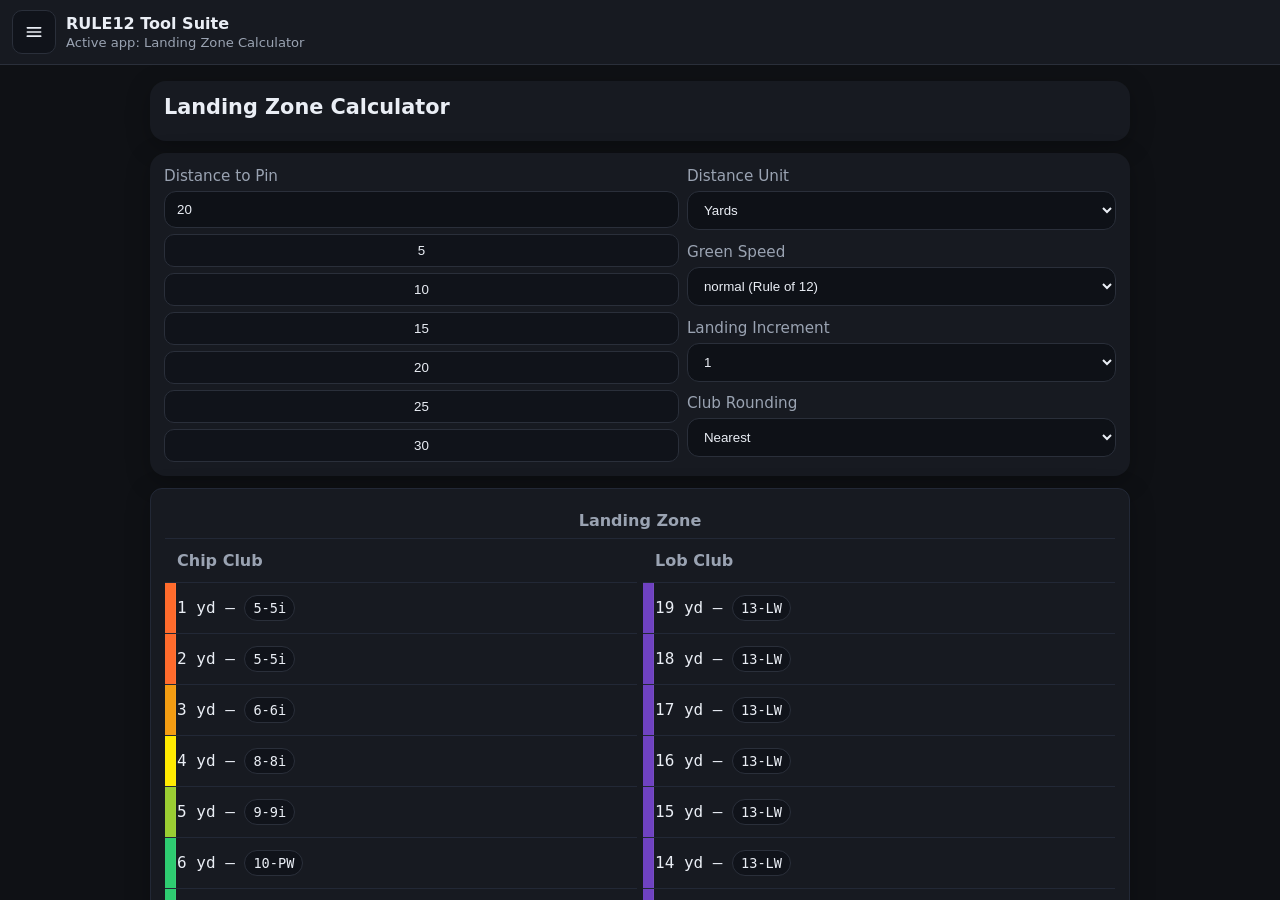
<file: index.html>
<!doctype html>
<html lang="en">
<head>
  <meta charset="utf-8">
  <meta name="viewport" content="width=device-width, initial-scale=1">
  <link rel="icon" type="image/jpeg" href="favicon.jpeg">
  <title>RULE12</title>
  <style>
    :root{--bg:#0f1115;--card:#171a21;--text:#eaeef5;--muted:#9aa3b2;--line:#2a2f3a;--accent:#2bb3b8}
    html,body{margin:0;background:var(--bg);color:var(--text);font-family:system-ui,-apple-system,Segoe UI,Roboto,Arial,sans-serif;height:100%}
    .shell{height:100vh;display:grid;grid-template-rows:auto 1fr}
    .topbar{display:flex;align-items:center;gap:10px;padding:10px 12px;background:var(--card);border-bottom:1px solid var(--line)}
    .menu-btn{width:44px;height:44px;border-radius:10px;border:1px solid var(--line);background:#10131a;color:var(--text);display:flex;align-items:center;justify-content:center;cursor:pointer}
    .menu-btn:focus-visible,.app-link:focus-visible{outline:3px solid var(--accent);outline-offset:2px}
    .title-wrap{min-width:0;display:grid;gap:2px}
    .title{margin:0;font-size:1rem;line-height:1.2}
    .status{margin:0;color:var(--muted);font-size:.82rem;white-space:nowrap;overflow:hidden;text-overflow:ellipsis;max-width:75vw}
    .app-host{height:100%;padding:0}
    .app-frame{width:100%;height:100%;border:0;background:#0e1117;display:block}

    .overlay{position:fixed;inset:0;background:rgba(0,0,0,.55);opacity:0;pointer-events:none;transition:opacity .2s ease;z-index:20}
    .overlay.open{opacity:1;pointer-events:auto}
    .drawer{position:fixed;top:0;left:0;bottom:0;width:min(84vw,320px);background:var(--card);border-right:1px solid var(--line);transform:translateX(-102%);transition:transform .22s ease;z-index:21;padding:12px;display:grid;grid-template-rows:auto 1fr}
    .drawer.open{transform:translateX(0)}
    .drawer-head{display:flex;align-items:center;justify-content:space-between;margin-bottom:10px}
    .drawer h2{margin:0;font-size:1rem}
    .app-list{display:grid;gap:8px;align-content:start}
    .app-link{width:100%;text-align:left;background:#10131a;color:var(--text);border:1px solid var(--line);border-radius:10px;padding:10px 12px;cursor:pointer}
    .app-link.active{border-color:var(--accent);background:#0f1b1f}
  </style>
</head>
<body>
<div class="shell">
  <header class="topbar">
    <button id="menuBtn" class="menu-btn" aria-label="Open app menu" aria-expanded="false" aria-controls="appDrawer" type="button">
      <svg width="20" height="20" viewBox="0 0 24 24" fill="none" aria-hidden="true">
        <path d="M4 7h16M4 12h16M4 17h16" stroke="currentColor" stroke-width="2" stroke-linecap="round"/>
      </svg>
    </button>
    <div class="title-wrap">
      <h1 class="title">RULE12 Tool Suite</h1>
      <p id="activeAppStatus" class="status">Loading Landing Zone Calculator...</p>
    </div>
  </header>

  <main class="app-host">
    <iframe id="appFrame" class="app-frame" title="RULE12 Embedded Tool"></iframe>
  </main>

  <div id="menuOverlay" class="overlay" aria-hidden="true"></div>
  <aside id="appDrawer" class="drawer" aria-hidden="true">
    <div class="drawer-head">
      <h2>Apps</h2>
      <button id="closeMenuBtn" class="menu-btn" aria-label="Close app menu" type="button">✕</button>
    </div>
    <nav id="appList" class="app-list" aria-label="Application menu"></nav>
  </aside>
</div>

<script>
const APP_ROUTES={
  landing:{label:'Landing Zone Calculator',path:'apps/landing/index.html'},
  handicap:{label:'Handicap Calculator (WHS)',path:'apps/handicap/index.html'},
  sg:{label:'Strokes Gained GPS Tracker',path:'apps/strokes-gained/index.html'},
  challenge:{label:'Roll Model Golf',path:'apps/RollModelGolf/index.html'}
};

const storageKey='rule12_active_tool_v2';
const frame=document.getElementById('appFrame');
const statusEl=document.getElementById('activeAppStatus');
const appListEl=document.getElementById('appList');
const menuBtn=document.getElementById('menuBtn');
const closeMenuBtn=document.getElementById('closeMenuBtn');
const drawer=document.getElementById('appDrawer');
const overlay=document.getElementById('menuOverlay');

let currentMode='landing';

function setMenuOpen(isOpen){
  drawer.classList.toggle('open',isOpen);
  overlay.classList.toggle('open',isOpen);
  drawer.setAttribute('aria-hidden',String(!isOpen));
  overlay.setAttribute('aria-hidden',String(!isOpen));
  menuBtn.setAttribute('aria-expanded',String(isOpen));
}

function renderAppList(){
  appListEl.innerHTML='';
  Object.entries(APP_ROUTES).forEach(([mode,meta])=>{
    const btn=document.createElement('button');
    btn.type='button';
    btn.className=`app-link${mode===currentMode?' active':''}`;
    btn.textContent=meta.label;
    btn.setAttribute('aria-current',mode===currentMode?'page':'false');
    btn.addEventListener('click',()=>{
      loadTool(mode);
      setMenuOpen(false);
    });
    appListEl.appendChild(btn);
  });
}

function loadTool(mode){
  const selected=APP_ROUTES[mode]||APP_ROUTES.landing;
  currentMode=mode in APP_ROUTES ? mode : 'landing';
  frame.src=selected.path;
  statusEl.textContent=`Active app: ${selected.label}`;
  localStorage.setItem(storageKey,currentMode);
  renderAppList();
}

menuBtn.addEventListener('click',()=>setMenuOpen(true));
closeMenuBtn.addEventListener('click',()=>setMenuOpen(false));
overlay.addEventListener('click',()=>setMenuOpen(false));
document.addEventListener('keydown',(event)=>{ if(event.key==='Escape') setMenuOpen(false); });

const saved=localStorage.getItem(storageKey);
if(saved && APP_ROUTES[saved]) currentMode=saved;
renderAppList();
loadTool(currentMode);
</script>
</body>
</html>
</file>
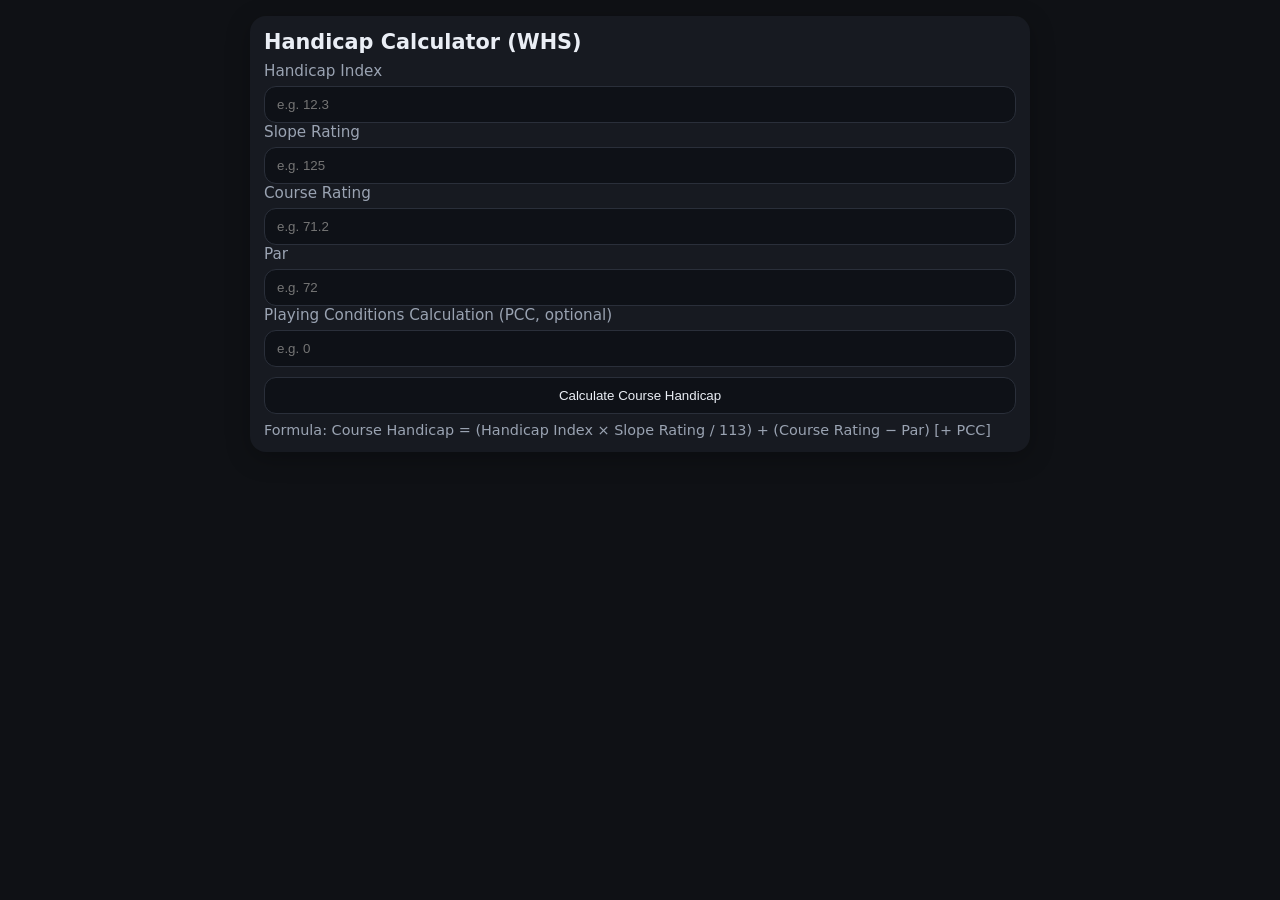
<file: apps/handicap/index.html>
<!doctype html>
<html lang="en">
<head>
  <meta charset="utf-8">
  <meta name="viewport" content="width=device-width, initial-scale=1">
  <title>Handicap Calculator (WHS)</title>
  <style>
    :root{--bg:#0f1115;--card:#171a21;--text:#eaeef5;--muted:#9aa3b2}
    html,body{margin:0;background:var(--bg);color:var(--text);font-family:system-ui,-apple-system,Segoe UI,Roboto,Arial,sans-serif}
    .wrap{max-width:780px;margin:0 auto;padding:16px}
    .card{background:var(--card);border-radius:16px;padding:14px;box-shadow:0 6px 24px rgba(0,0,0,.25)}
    h1{margin:0 0 8px;font-size:1.3rem}
    label{font-size:.95rem;color:var(--muted);display:block;margin-bottom:6px}
    input,button{width:100%;padding:10px 12px;border-radius:12px;border:1px solid #2a2f3a;background:#0e1117;color:var(--text);box-sizing:border-box}
    button{cursor:pointer;margin-top:10px}
    .badge{display:inline-block;padding:4px 8px;border-radius:999px;background:#10131a;border:1px solid #2a2f3a;font-size:.85rem}
    .minihelp{color:var(--muted);font-size:.9rem;margin-top:8px}
  </style>
</head>
<body>
<div class="wrap">
  <div class="card">
    <h1>Handicap Calculator (WHS)</h1>
    <form id="form" autocomplete="off">
      <label for="handicapIndex">Handicap Index</label>
      <input id="handicapIndex" type="number" step="0.1" min="-10" max="54" placeholder="e.g. 12.3">
      <label for="slopeRating">Slope Rating</label>
      <input id="slopeRating" type="number" step="1" min="55" max="155" placeholder="e.g. 125">
      <label for="courseRating">Course Rating</label>
      <input id="courseRating" type="number" step="0.1" min="60" max="80" placeholder="e.g. 71.2">
      <label for="par">Par</label>
      <input id="par" type="number" step="1" min="60" max="80" placeholder="e.g. 72">
      <label for="pcc">Playing Conditions Calculation (PCC, optional)</label>
      <input id="pcc" type="number" step="1" min="-3" max="3" placeholder="e.g. 0">
      <button type="submit">Calculate Course Handicap</button>
    </form>
    <div id="result" class="minihelp"></div>
    <div class="minihelp">Formula: Course Handicap = (Handicap Index × Slope Rating / 113) + (Course Rating − Par) [+ PCC]</div>
  </div>
</div>
<script>
document.getElementById('form').addEventListener('submit',function(e){
  e.preventDefault();
  const idx=parseFloat(document.getElementById('handicapIndex').value);
  const slope=parseFloat(document.getElementById('slopeRating').value);
  const cr=parseFloat(document.getElementById('courseRating').value);
  const par=parseFloat(document.getElementById('par').value);
  const pccRaw=document.getElementById('pcc').value;
  const pcc=pccRaw===''?0:parseFloat(pccRaw);
  const out=document.getElementById('result');
  if(!isFinite(idx)||!isFinite(slope)||!isFinite(cr)||!isFinite(par)){
    out.textContent='Please fill in all required fields.';
    return;
  }
  const courseHandicap=(idx*slope/113)+(cr-par)+pcc;
  out.innerHTML=`<b>Course Handicap:</b> <span class="badge">${Math.round(courseHandicap)}</span>`;
});
</script>
</body>
</html>
</file>
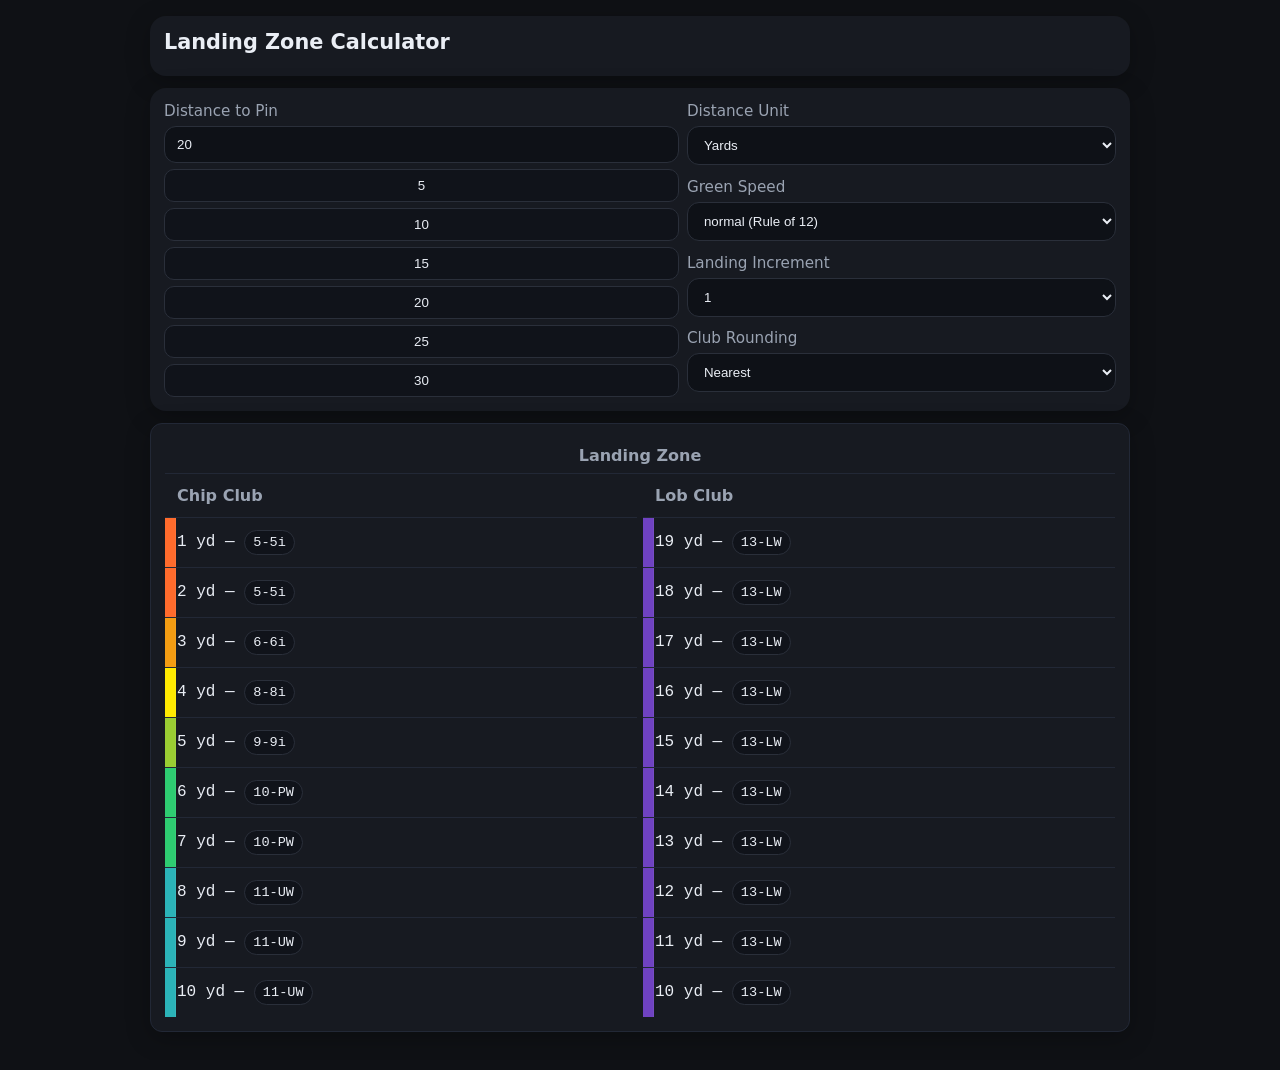
<file: apps/landing/index.html>
<!doctype html>
<html lang="en">
<head>
  <meta charset="utf-8">
  <meta name="viewport" content="width=device-width, initial-scale=1">
  <title>Landing Zone Calculator</title>
  <style>
    :root{--bg:#0f1115;--card:#171a21;--text:#eaeef5;--muted:#9aa3b2;--row:#222836}
    html,body{margin:0;background:var(--bg);color:var(--text);font-family:system-ui,-apple-system,Segoe UI,Roboto,Arial,sans-serif}
    .wrap{max-width:980px;margin:0 auto;padding:16px}
    .card{background:var(--card);border-radius:16px;padding:14px;box-shadow:0 6px 24px rgba(0,0,0,.25);margin-bottom:12px}
    h1{margin:0 0 8px;font-size:1.3rem}
    label{font-size:.95rem;color:var(--muted);display:block;margin-bottom:6px}
    input,select,button{width:100%;padding:10px 12px;border-radius:12px;border:1px solid #2a2f3a;background:#0e1117;color:var(--text);box-sizing:border-box}
    .qbtn{padding:8px 10px;border-radius:10px;border:1px solid #2a2f3a;background:#10131a;color:var(--text);cursor:pointer;flex:0 0 auto}
    .menu-grid{display:grid;grid-template-columns:1.2fr 1fr;gap:8px;align-items:stretch}
    .right-grid{display:grid;grid-template-columns:1fr;gap:8px}
    .quickbar{display:flex;gap:6px;flex-wrap:wrap;margin-top:6px}
    .table{overflow:auto;border-radius:12px;border:1px solid var(--row)}
    .table-title{padding:8px 12px;text-align:center;color:var(--muted);font-weight:600;border-bottom:1px solid var(--row)}
    .row{display:grid;grid-template-columns:repeat(2,minmax(160px,1fr));gap:6px;align-items:center}
    .row.header{font-weight:600;color:var(--muted);position:sticky;top:0;background:var(--card);z-index:1}
    .row div{padding:12px;border-bottom:1px solid var(--row);white-space:nowrap}
    .row:last-child div{border-bottom:none}
    .badge{display:inline-block;padding:4px 8px;border-radius:999px;background:#10131a;border:1px solid #2a2f3a;font-size:.85rem}
    .mono{font-variant-numeric:tabular-nums;font-family:ui-monospace,SFMono-Regular,Menlo,Consolas,monospace}
    .cell{position:relative;overflow:hidden}
    .cell::before{content:"";position:absolute;left:0;top:0;bottom:0;width:10px;background:var(--col,transparent);border-right:1px solid rgba(255,255,255,.06)}
    .c5{--col:#ff6b2c}.c6{--col:#f39c12}.c7{--col:#f1c40f}.c8{--col:#ffea00}.c9{--col:#9acd32}
    .c10{--col:#2ecc71}.c11{--col:#2bb3b8}.c12{--col:#1e90ff}.c13{--col:#6f42c1}.c14{--col:#a445ed}
    @media (max-width:520px){.menu-grid{grid-template-columns:1fr 1fr}}
  </style>
</head>
<body>
<div class="wrap">
  <div class="card"><h1>Landing Zone Calculator</h1></div>
  <div class="card">
    <div class="menu-grid">
      <div>
        <label for="total">Distance to Pin</label>
        <input id="total" type="number" min="1" step="1" value="20">
        <div class="quickbar">
          <button class="qbtn" data-a="5">5</button><button class="qbtn" data-a="10">10</button><button class="qbtn" data-a="15">15</button>
          <button class="qbtn" data-a="20">20</button><button class="qbtn" data-a="25">25</button><button class="qbtn" data-a="30">30</button>
        </div>
      </div>
      <div class="right-grid">
        <div><label for="unit">Distance Unit</label><select id="unit"><option value="yards">Yards</option><option value="feet">Feet</option></select></div>
        <div><label for="speed">Green Speed</label><select id="speed"><option value="veryfast">very fast (Rule of 14)</option><option value="fast">fast (Rule of 13)</option><option value="normal" selected>normal (Rule of 12)</option><option value="slow">slow (Rule of 11)</option><option value="veryslow">very slow (Rule of 10)</option></select></div>
        <div><label for="inc">Landing Increment</label><select id="inc"><option value="1">1</option><option value="0.5">0.5</option><option value="0.25">0.25</option></select></div>
        <div><label for="rounding">Club Rounding</label><select id="rounding"><option value="round" selected>Nearest</option><option value="floor">Higher Flight</option><option value="ceil">Longer Rollout</option></select></div>
      </div>
    </div>
  </div>

  <div class="card table">
    <div class="table-title">Landing Zone</div>
    <div class="row header"><div>Chip Club</div><div>Lob Club</div></div>
    <div id="rows"></div>
  </div>
</div>
<script>
const CLUB_NAME={5:'5i',6:'6i',7:'7i',8:'8i',9:'9i',10:'PW',11:'UW',12:'SW',13:'LW',14:'LW+'};
const SPEEDS={veryfast:{base:14},fast:{base:13},normal:{base:12},slow:{base:11},veryslow:{base:10}};
const clampClub=n=>Math.max(5,Math.min(14,n));
const displayClubNum=n=>n>13?'13+':String(n);
const roundBy=(x,mode)=>mode==='floor'?Math.floor(x):mode==='ceil'?Math.ceil(x):Math.round(x);
const clubFromRule=(D,speedKey,mode)=>{const base=SPEEDS[speedKey].base;const raw=roundBy(base-D,mode);const n=clampClub(raw);return {clubNum:n,clubName:CLUB_NAME[n]};};
const fmt=(n,d=2)=>Number.isFinite(n)?n.toFixed(d):'—';

const totalEl=document.getElementById('total');
const unitEl=document.getElementById('unit');
const incEl=document.getElementById('inc');
const roundingEl=document.getElementById('rounding');
const speedEl=document.getElementById('speed');
const rowsEl=document.getElementById('rows');

function build(){
  const A=parseFloat(totalEl.value||'0');
  const step=parseFloat(incEl.value||'1');
  const mode=roundingEl.value;
  const speedKey=speedEl.value;
  rowsEl.innerHTML='';
  if(!A||A<=0||!step||step<=0) return;
  const half=Math.floor((A/2)/step)*step;
  const unitLabel=unitEl.value==='feet'?'ft':'yd';
  for(let B=step; B<=half+1e-9; B+=step){
    const C=A-B;
    const D=C/B;
    const chip=clubFromRule(D,speedKey,mode);
    const row=document.createElement('div');
    row.className='row';
    row.innerHTML=`<div class="cell mono c${chip.clubNum}">${fmt(B,step%1?2:0)} ${unitLabel} — <span class="badge">${displayClubNum(chip.clubNum)}-${chip.clubName}</span></div><div class="cell mono c13">${fmt(C,step%1?2:0)} ${unitLabel} — <span class="badge">13-LW</span></div>`;
    rowsEl.appendChild(row);
  }
}
[totalEl,unitEl,incEl,roundingEl,speedEl].forEach(el=>el.addEventListener('input',build));
document.querySelectorAll('.qbtn[data-a]').forEach(b=>b.addEventListener('click',()=>{totalEl.value=b.dataset.a;build();}));
build();
</script>
</body>
</html>
</file>
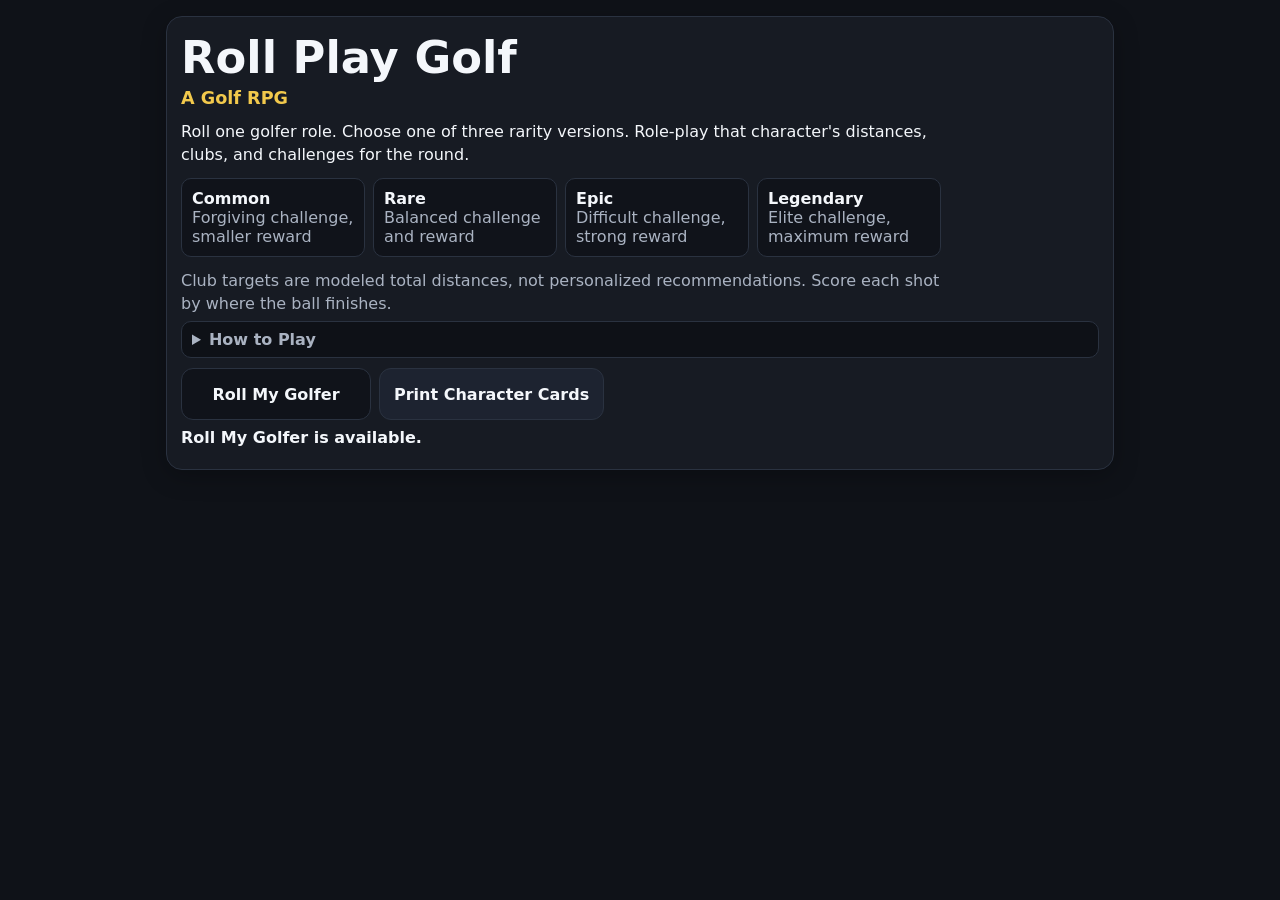
<file: apps/RollModelGolf/index.html>
<!doctype html>
<html lang="en">
<head>
<meta charset="utf-8">
<meta name="viewport" content="width=device-width,initial-scale=1">
<meta name="description" content="Roll Play Golf is a golf RPG where a randomized golfer role and chosen rarity determine your character, clubs, targets, and rewards.">
<meta name="theme-color" content="#0F1218">
<title>Roll Play Golf — A Golf RPG</title>
<link rel="stylesheet" href="styles.css">
</head>
<body>
<main>
  <div id="activeTopAnchor" class="no-print"></div>
  <section id="playSection" class="card no-print hidden" tabindex="-1"><h2 class="next-shot-title">NEXT SHOT</h2><div id="currentHoleOut" class="mt8"></div><div class="target-selector-card mt8"><button id="puttingBtn" type="button" class="btn-secondary">Putting</button><label>DISTANCE QUEST</label><div id="distanceGrid" class="distance-grid"></div><p class="muted">Choose the closest listed yardage to the distance you need.</p></div><div id="playOut" class="mt8"></div><div id="shotConfirmOut" class="mt8"></div><div class="actions mt8"><button id="playResetBtn" type="button" class="btn-inline btn-secondary hidden">Choose Another Shot</button></div><div id="progressToggleWrap" class="progress-toggle-wrap"></div><div id="roundScore" class="mt10"></div><p class="locked" data-round-instruction="true">Role locked for this round.</p><p class="muted" data-round-instruction="true">Play from the <strong><span id="teeYardage"></span></strong>.</p><p class="muted" data-round-instruction="true">Judge shots by where the ball finishes. Putter is always allowed from the putting surface.</p></section>
  <section class="card no-print">
    <h1>Roll Play Golf</h1><p class="tag">A Golf RPG</p>
    <div class="hero-copy"><p>Roll one golfer role. Choose one of three rarity versions. Role-play that character's distances, clubs, and challenges for the round.</p><div class="rarity-key"><div><strong>Common</strong><span class="muted">Forgiving challenge, smaller reward</span></div><div><strong>Rare</strong><span class="muted">Balanced challenge and reward</span></div><div><strong>Epic</strong><span class="muted">Difficult challenge, strong reward</span></div><div><strong>Legendary</strong><span class="muted">Elite challenge, maximum reward</span></div></div><p class="muted">Club targets are modeled total distances, not personalized recommendations. Score each shot by where the ball finishes.</p></div>
    <details class="secondary-details mt8"><summary>How to Play</summary><div class="mt8"><p><strong>Choose Your Character</strong></p><p>Tap Roll My Golfer. One gender and age archetype is rolled, then three unique rarity versions of that same golfer are revealed.</p><p>Choose a rarity. That character's distances, target difficulty, rewards, putting quest, short-game quest, and tee color are locked for the round.</p><p><strong>Tee Color</strong></p><p>Your character card recommends Red, Gold / Yellow, White, Blue, or Black tees based on the character's modeled playing distance. Course color conventions can vary, so use the equivalent forward, standard, championship, or back tee when necessary.</p><p><strong>Distance Quests</strong></p><p>Under NEXT SHOT, choose the listed yardage closest to the shot you need. Hit or miss is judged by final total distance.</p><p><strong>Around the Green</strong></p><p>Use the calculator within 25 yards of the front edge. It recommends a club, landing zone, and predicted rollout.</p><p><strong>Putting and Holes</strong></p><p>Choose a starting hole. Recording putts completes the hole and advances to the next sequential hole. Partial-round putting bonuses are prorated as you play.</p><p><strong>Score</strong></p><p>Gross strokes include full shots, chips, putts, and penalties. Earned distance, chip, and putting rewards are subtracted for the Roll Play Score.</p></div></details>
    <div class="actions mt10"><button id="randomizeBtn" class="btn-inline" type="button">Roll My Golfer</button><button id="resumeBtn" class="btn-inline btn-secondary hidden" type="button">Resume Character</button><button id="resetBtn" class="btn-inline btn-danger hidden" type="button">Reset Round</button><button id="printBtn" class="btn-inline btn-secondary" type="button">Print Character Cards</button></div><p id="liveStatus" class="status" aria-live="polite"></p>
  </section>
  <section id="pendingSection" class="card no-print hidden"><h2>Choose Your Rarity</h2><div id="pendingMeta"></div></section>
  <section id="activeSection" class="card no-print hidden"><h2>Active Character</h2><div id="activeMeta"></div><div class="result-image-frame"><div class="character-card-shell"><img id="activeCard" class="result-image" alt="Roll Play Golf character card"></div></div><p class="result-tip">Tap the character card to zoom.</p></section>
  <section id="printCardsSection" class="card hidden"><div class="print-preview-note no-print"><h2>Printable Character Cards</h2><p>48 poker-size cards • 2.5 × 3.5 inches • 9 cards per US Letter sheet • 6 sheets total.</p><p>Print at 100% / Actual Size and cut along the thin card outlines.</p></div><div id="printGrid" class="print-pages"></div></section>
  <div id="zoomOverlay" class="zoom-overlay no-print" aria-hidden="true"><div class="zoom-content" role="dialog" aria-modal="true" aria-label="Zoomed character card"><button id="zoomCloseBtn" class="zoom-close" type="button">Close</button><img id="zoomImage" class="zoom-image" alt="Zoomed Roll Play Golf character card"></div></div>
</main>
<script src="profile-model.js"></script><script src="app-core.js"></script><script src="app-ui.js"></script><script src="app-actions.js"></script><script src="print-and-tee.js"></script>
</body>
</html>
</file>
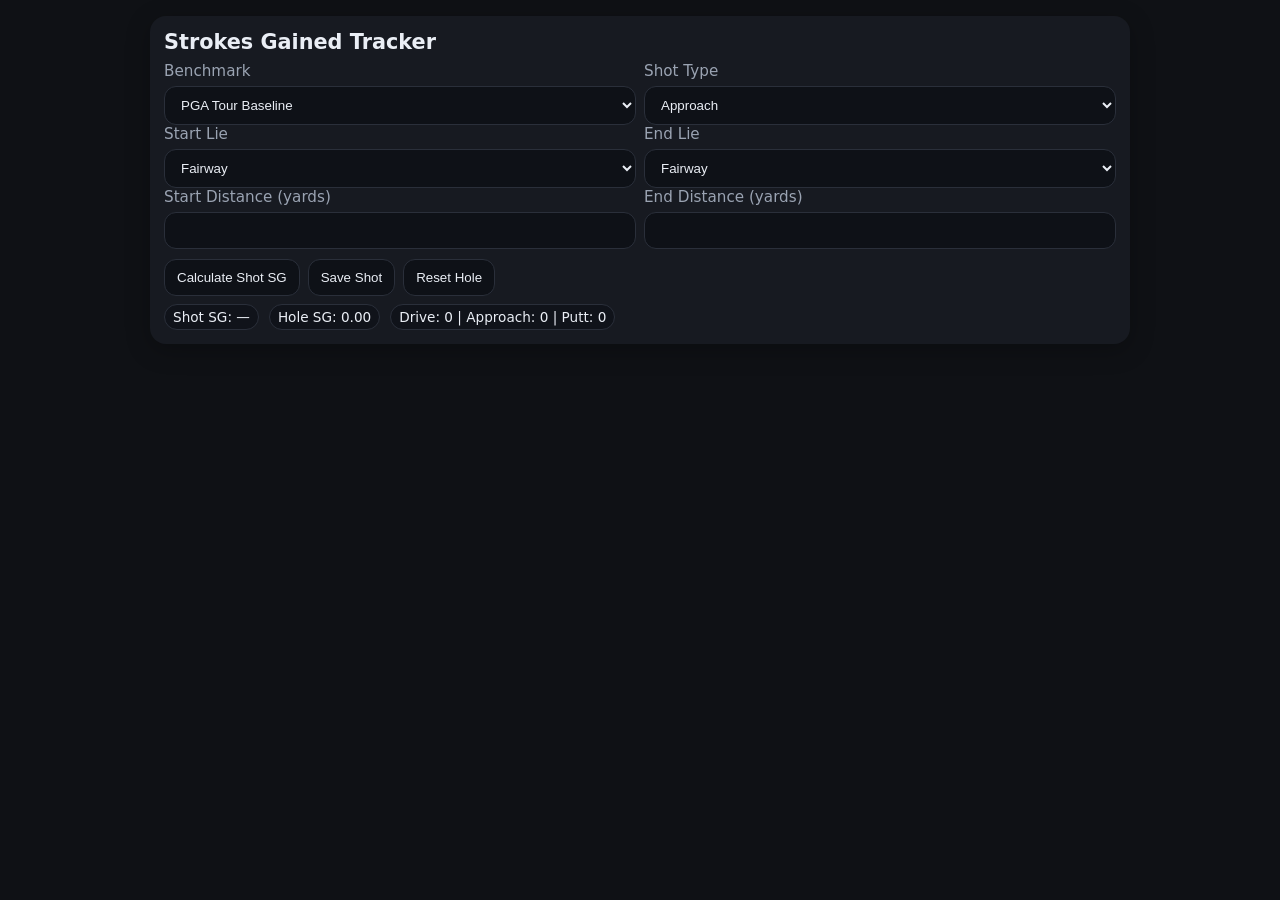
<file: apps/strokes-gained/index.html>
<!doctype html>
<html lang="en">
<head>
  <meta charset="utf-8">
  <meta name="viewport" content="width=device-width, initial-scale=1">
  <title>Strokes Gained Tracker</title>
  <style>
    :root{--bg:#0f1115;--card:#171a21;--text:#eaeef5;--muted:#9aa3b2}
    html,body{margin:0;background:var(--bg);color:var(--text);font-family:system-ui,-apple-system,Segoe UI,Roboto,Arial,sans-serif}
    .wrap{max-width:980px;margin:0 auto;padding:16px}
    .card{background:var(--card);border-radius:16px;padding:14px;box-shadow:0 6px 24px rgba(0,0,0,.25)}
    h1{margin:0 0 8px;font-size:1.3rem}
    label{font-size:.95rem;color:var(--muted);display:block;margin-bottom:6px}
    input,select,button{width:100%;padding:10px 12px;border-radius:12px;border:1px solid #2a2f3a;background:#0e1117;color:var(--text);box-sizing:border-box}
    .row{display:grid;grid-template-columns:repeat(2,minmax(180px,1fr));gap:8px}
    .quickbar{display:flex;gap:8px;flex-wrap:wrap;margin-top:10px}
    .quickbar button{width:auto;cursor:pointer}
    .info{display:flex;gap:10px;flex-wrap:wrap;align-items:center;font-size:.95rem;margin-top:8px}
    .badge{display:inline-block;padding:4px 8px;border-radius:999px;background:#10131a;border:1px solid #2a2f3a;font-size:.85rem}
    .minihelp{color:var(--muted);font-size:.9rem;margin-top:8px}
    @media (max-width:760px){.row{grid-template-columns:1fr}}
  </style>
</head>
<body>
<div class="wrap">
  <div class="card">
    <h1>Strokes Gained Tracker</h1>
    <div class="row">
      <div>
        <label for="benchmark">Benchmark</label>
        <select id="benchmark"><option value="pga" selected>PGA Tour Baseline</option><option value="10hcp">10 Handicap Baseline</option><option value="20hcp">20 Handicap Baseline</option></select>
      </div>
      <div>
        <label for="shotType">Shot Type</label>
        <select id="shotType"><option value="drive">Drive</option><option value="approach" selected>Approach</option><option value="putt">Putt</option></select>
      </div>
    </div>
    <div class="row">
      <div>
        <label for="lieStart">Start Lie</label>
        <select id="lieStart"><option value="tee">Tee</option><option value="fairway" selected>Fairway</option><option value="rough">Rough</option><option value="sand">Bunker</option><option value="green">Green</option></select>
      </div>
      <div>
        <label for="lieEnd">End Lie</label>
        <select id="lieEnd"><option value="fairway" selected>Fairway</option><option value="rough">Rough</option><option value="sand">Bunker</option><option value="green">Green</option><option value="holed">Holed</option></select>
      </div>
    </div>
    <div class="row">
      <div><label for="startDist">Start Distance (yards)</label><input id="startDist" type="number" min="0" step="0.1"></div>
      <div><label for="endDist">End Distance (yards)</label><input id="endDist" type="number" min="0" step="0.1"></div>
    </div>
    <div class="quickbar">
      <button id="calcBtn" type="button">Calculate Shot SG</button>
      <button id="saveBtn" type="button">Save Shot</button>
      <button id="resetBtn" type="button">Reset Hole</button>
    </div>
    <div id="status" class="minihelp"></div>
    <div class="info">
      <span id="shotOut" class="badge">Shot SG: —</span>
      <span id="holeOut" class="badge">Hole SG: 0.00</span>
      <span id="countsOut" class="badge">Drive: 0 | Approach: 0 | Putt: 0</span>
    </div>
  </div>
</div>
<script>
const SG_BASELINES={pga:{tee:4.2,fairway:3.05,rough:3.35,sand:3.6,green:1.95},'10hcp':{tee:4.6,fairway:3.45,rough:3.75,sand:3.95,green:2.05},'20hcp':{tee:5.1,fairway:3.95,rough:4.3,sand:4.5,green:2.2}};
const els={benchmark:document.getElementById('benchmark'),shotType:document.getElementById('shotType'),lieStart:document.getElementById('lieStart'),lieEnd:document.getElementById('lieEnd'),startDist:document.getElementById('startDist'),endDist:document.getElementById('endDist'),calcBtn:document.getElementById('calcBtn'),saveBtn:document.getElementById('saveBtn'),resetBtn:document.getElementById('resetBtn'),status:document.getElementById('status'),shotOut:document.getElementById('shotOut'),holeOut:document.getElementById('holeOut'),countsOut:document.getElementById('countsOut')};
const counts={drive:0,approach:0,putt:0};
let currentShot=null;let holeSG=0;
function baselineForLie(lie,bench){const base=SG_BASELINES[bench]||SG_BASELINES.pga;return base[lie]??base.fairway;}
function expectedStrokes(dist,lie,bench){if(lie==='holed'||dist<=0) return 0;const b=baselineForLie(lie,bench);if(lie==='green') return Math.max(1,1+0.015*dist);return Math.max(1,b+0.0045*dist);}
function updateCounts(){els.countsOut.textContent=`Drive: ${counts.drive} | Approach: ${counts.approach} | Putt: ${counts.putt}`;}
function calc(){
  const s=parseFloat(els.startDist.value); const isHoled=els.lieEnd.value==='holed'; const e=isHoled?0:parseFloat(els.endDist.value);
  if(!isFinite(s)||s<0){els.status.textContent='Enter valid start distance.';return false;}
  if(!isHoled&&(!isFinite(e)||e<0)){els.status.textContent='Enter valid end distance.';return false;}
  const eStart=expectedStrokes(s,els.lieStart.value,els.benchmark.value);
  const eEnd=isHoled?0:expectedStrokes(e,els.lieEnd.value,els.benchmark.value);
  currentShot=eStart-eEnd-1;
  els.shotOut.textContent=`Shot SG: ${currentShot>=0?'+':''}${currentShot.toFixed(2)}`;
  els.status.textContent=`E(start): ${eStart.toFixed(2)} | E(end): ${eEnd.toFixed(2)}`;
  return true;
}
function save(){
  if(currentShot===null&&!calc()) return;
  const typ=els.shotType.value; counts[typ]=(counts[typ]||0)+1; updateCounts();
  holeSG+=currentShot; currentShot=null;
  els.holeOut.textContent=`Hole SG: ${holeSG>=0?'+':''}${holeSG.toFixed(2)}`;
  els.shotOut.textContent='Shot SG: —';
  els.startDist.value=els.endDist.value||els.startDist.value;
}
els.calcBtn.addEventListener('click',calc); els.saveBtn.addEventListener('click',save);
els.resetBtn.addEventListener('click',()=>{holeSG=0;currentShot=null;counts.drive=0;counts.approach=0;counts.putt=0;updateCounts();els.holeOut.textContent='Hole SG: 0.00';els.shotOut.textContent='Shot SG: —';els.status.textContent='Hole reset.';});
updateCounts();
</script>
</body>
</html>
</file>
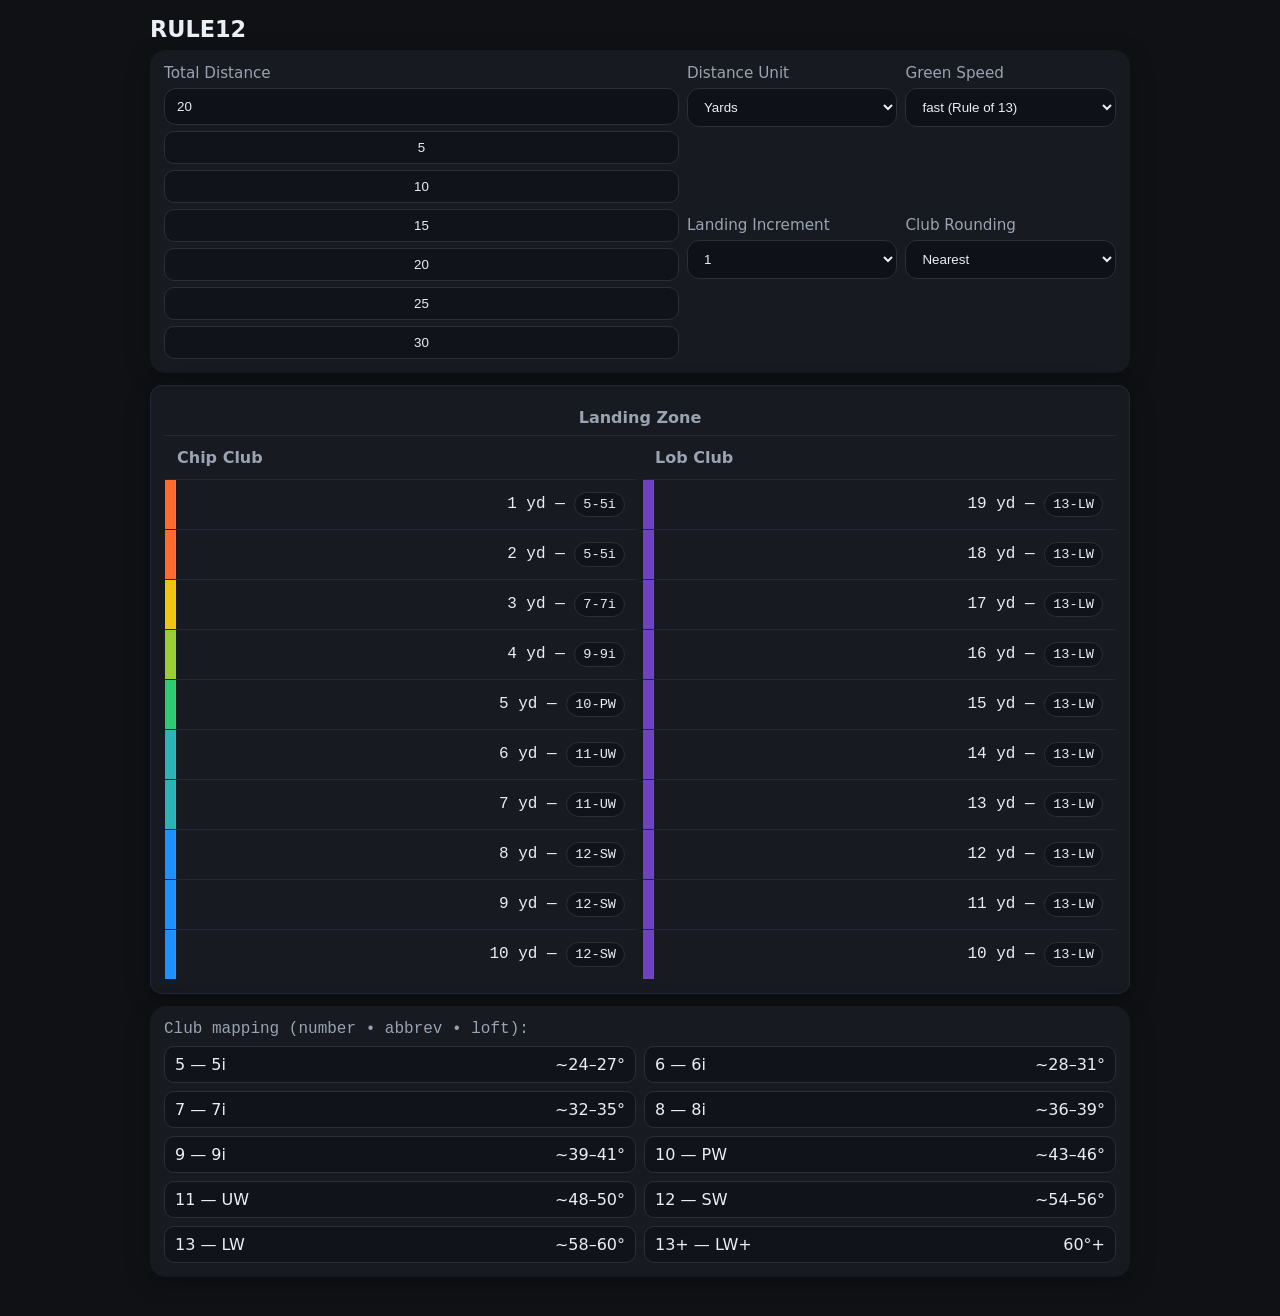
<file: rule12.html>
<!doctype html>
<html lang="en"><head>
  <meta charset="utf-8"><meta name="viewport" content="width=device-width, initial-scale=1">
  <title>RULE12</title>
  <style>
:root{--bg:#0f1115;--card:#171a21;--text:#eaeef5;--muted:#9aa3b2;--row:#222836;}
html,body{margin:0;background:var(--bg);color:var(--text);font-family:system-ui,-apple-system,Segoe UI,Roboto,Arial,sans-serif}
.wrap{max-width:980px;margin:0 auto;padding:16px}
h1{margin:0 0 8px;font-size:1.4rem}
.card{background:var(--card);border-radius:16px;padding:14px;box-shadow:0 6px 24px rgba(0,0,0,.25);margin-bottom:12px}
label{font-size:.95rem;color:var(--muted);display:block;margin-bottom:6px}
input,select,button{width:100%;padding:10px 12px;border-radius:12px;border:1px solid #2a2f3a;background:#0e1117;color:var(--text);box-sizing:border-box}
.qbtn{padding:8px 10px;border-radius:10px;border:1px solid #2a2f3a;background:#10131a;color:var(--text);cursor:pointer;flex:0 0 auto}

.table{overflow:auto;border-radius:12px;border:1px solid var(--row)}
.table-title{padding:8px 12px;text-align:center;color:var(--muted);font-weight:600;border-bottom:1px solid var(--row)}
.row{display:grid;grid-template-columns:repeat(2,minmax(160px,1fr));gap:6px;align-items:center}
.row.header{font-weight:600;color:var(--muted);position:sticky;top:0;background:var(--card);z-index:1}
.row div{padding:12px;border-bottom:1px solid var(--row);white-space:nowrap}
.row:last-child div{border-bottom:none}
.mono{font-variant-numeric:tabular-nums;font-family:ui-monospace,SFMono-Regular,Menlo,Consolas,monospace}
.left{text-align:left}
.right{text-align:right}
.badge{display:inline-block;padding:4px 8px;border-radius:999px;background:#10131a;border:1px solid #2a2f3a;font-size:.85rem}
.info{display:flex;gap:10px;flex-wrap:wrap;align-items:center;color:var(--muted);font-size:.95rem;margin-top:8px}
.bag{display:grid;grid-template-columns:1fr 1fr;gap:8px}
.bag-item{display:flex;justify-content:space-between;border:1px solid #2a2f3a;border-radius:10px;padding:8px 10px;background:#10131a}
.minihelp{color:#9aa3b2;font-size:.9rem;margin-top:6px}

/* Menu layout: left = Total Distance; right = settings */
.menu-grid{display:grid;grid-template-columns:1.2fr 1fr;gap:8px;align-items:stretch}
.right-grid{display:grid;grid-template-columns:1fr;gap:8px}
.quickbar{display:flex;gap:6px;flex-wrap:wrap;margin-top:6px}
@media (max-width:520px){ .menu-grid{grid-template-columns:1fr 1fr} }
@media (min-width:1100px){ .right-grid{grid-template-columns:1fr 1fr} }

/* Side highlight heat map */
.cell{position:relative;overflow:hidden}
.cell::before{
  content:""; position:absolute; left:0; top:0; bottom:0; width:10px;
  background: var(--col,transparent);
  border-right:1px solid rgba(255,255,255,.06);
}

/* Palette from 5i upward (4i removed) */
.c5  { --col:#ff6b2c; }  /* 5i red-orange */
.c6  { --col:#f39c12; }  /* 6i orange */
.c7  { --col:#f1c40f; }  /* 7i yellow-orange */
.c8  { --col:#ffea00; }  /* 8i yellow */
.c9  { --col:#9acd32; }  /* 9i yellow-green */
.c10 { --col:#2ecc71; }  /* PW green */
.c11 { --col:#2bb3b8; }  /* UW blue-green */
.c12 { --col:#1e90ff; }  /* SW blue */
.c13 { --col:#6f42c1; }  /* LW blue-violet */
.c14 { --col:#a445ed; }  /* LW+ violet */
  </style>
</head>
<body>
<div class="wrap">
  <h1>RULE12</h1>

  <div class="card">
    <div class="menu-grid">
      <!-- Left: Total Distance -->
      <div class="field">
          <label for="total">Total Distance</label>
          <input id="total" type="number" inputmode="decimal" min="1" step="1" value="20" aria-label="Total Distance">
        <div class="quickbar">
          <button class="qbtn" data-a="5">5</button>
          <button class="qbtn" data-a="10">10</button>
          <button class="qbtn" data-a="15">15</button>
          <button class="qbtn" data-a="20">20</button>
          <button class="qbtn" data-a="25">25</button>
          <button class="qbtn" data-a="30">30</button>
        </div>
      </div>

      <!-- Right: Units, Speed, Inc, Rounding -->
      <div class="right-grid">
        <div class="field">
            <label for="unit">Distance Unit</label>
            <select id="unit" title="Select distance unit" aria-label="Distance Unit">
              <option value="yards">Yards</option>
              <option value="feet">Feet</option>
            </select>
        </div>
        <div class="field">
            <label for="speed">Green Speed</label>
            <select id="speed" title="Select green speed" aria-label="Green Speed">
              <option value="fast" selected>fast (Rule of 13)</option>
              <option value="normal">normal (Rule of 12)</option>
              <option value="slow">slow (Rule of 11)</option>
            </select>
        </div>
        <div class="field">
            <label for="inc">Landing Increment</label>
            <select id="inc" title="Select landing increment" aria-label="Landing Increment">
              <option value="1">1</option>
              <option value="0.5">0.5</option>
              <option value="0.25">0.25</option>
            </select>
        </div>
        <div class="field">
            <label for="rounding">Club Rounding</label>
            <select id="rounding" title="Select club rounding" aria-label="Club Rounding">
              <option value="round" selected>Nearest</option>
              <option value="floor">Always Lower</option>
              <option value="ceil">Always Higher</option>
            </select>
        </div>
      </div>
    </div>
  </div>

  <div class="card table">
    <div class="table-title">Landing Zone</div>
    <div class="row header">
      <div class="left">Chip Club</div>
      <div class="left">Lob Club</div>
    </div>
    <div id="rows"></div>
  </div>

  <div class="card">
    <div class="mono" style="color:#9aa3b2;margin-bottom:8px;">Club mapping (number • abbrev • loft):</div>
    <div class="bag">
      <div class="bag-item"><span>5 — 5i</span><span>~24–27°</span></div>
      <div class="bag-item"><span>6 — 6i</span><span>~28–31°</span></div>
      <div class="bag-item"><span>7 — 7i</span><span>~32–35°</span></div>
      <div class="bag-item"><span>8 — 8i</span><span>~36–39°</span></div>
      <div class="bag-item"><span>9 — 9i</span><span>~39–41°</span></div>
      <div class="bag-item"><span>10 — PW</span><span>~43–46°</span></div>
      <div class="bag-item"><span>11 — UW</span><span>~48–50°</span></div>
      <div class="bag-item"><span>12 — SW</span><span>~54–56°</span></div>
      <div class="bag-item"><span>13 — LW</span><span>~58–60°</span></div>
      <div class="bag-item"><span>13+ — LW+</span><span>60°+</span></div>
    </div>
  </div>
</div>

<script>
// === JS ===
const CLUB_NAME = {5:'5i',6:'6i',7:'7i',8:'8i',9:'9i',10:'PW',11:'UW',12:'SW',13:'LW',14:'LW+'};
function clampClub(n){ return Math.max(5, Math.min(14, n)); } // min 5i now
function displayClubNum(n){ return n > 13 ? '13+' : String(n); }
function roundBy(x, mode){ if(mode==='floor') return Math.floor(x); if(mode==='ceil') return Math.ceil(x); return Math.round(x); }

// Speed→Rule: fast->13, normal->12, slow->11
const SPEEDS = { fast:{label:'fast', base:13}, normal:{label:'normal', base:12}, slow:{label:'slow', base:11} };
function clubFromRule(D, speedKey, mode){
  const base = SPEEDS[speedKey].base;
  const raw = roundBy(base - D, mode);
  const num = clampClub(raw);
  return {clubNum:num, clubName: CLUB_NAME[num], base, raw};
}
function fmt(n,d=2){return Number.isFinite(n)?n.toFixed(d):'—';}

(function(){
  const totalEl=document.getElementById('total'),
        unitEl=document.getElementById('unit'),
        incEl=document.getElementById('inc'),
        roundingEl=document.getElementById('rounding'),
        speedEl=document.getElementById('speed'),
        rowsEl=document.getElementById('rows');

  function build(){
    const A=parseFloat(totalEl.value||'0'),
          step=parseFloat(incEl.value||'1'),
          mode=roundingEl.value,
          speedKey=speedEl.value;
    rowsEl.innerHTML=''; if(!A||A<=0||!step||step<=0) return;
    const half=Math.floor((A/2)/step)*step,
          unitLabel=unitEl.value==='feet'?'ft':'yd';

    for(let B=step; B<=half+1e-9; B+=step){
      const C=A-B;
      const D=C/B;  // roll/landing for chip
      const clubChip = clubFromRule(D, speedKey, mode);

      const chipClass = `cell right mono c${clubChip.clubNum}`;
      const lobClass  = `cell right mono c13`; // fixed 13-LW

      const row=document.createElement('div'); row.className='row';
      row.innerHTML = `
        <div class="${chipClass}">${fmt(B, step%1?2:0)} ${unitLabel} — <span class="badge">${displayClubNum(clubChip.clubNum)}-${clubChip.clubName}</span></div>
        <div class="${lobClass}">${fmt(C, step%1?2:0)} ${unitLabel} — <span class="badge">13-LW</span></div>`;
      rowsEl.appendChild(row);
    }
  }

  [totalEl, unitEl, incEl, roundingEl, speedEl].forEach(e=>e.addEventListener('input', build));
  document.querySelectorAll('.qbtn').forEach(b=>b.addEventListener('click', ()=>{ totalEl.value=b.dataset.a; build(); }));
  build();
})();
</script>
</body>
</html>
</file>
<file: apps/RollModelGolf/styles.css>
:root{--bg:#0F1218;--card:#171B23;--surface:#1D2330;--text:#F4F7FB;--muted:#AAB3C2;--row:#2A3240;--accent:#F2C94C;--female:#E05A9D;--male:#4EA1FF;--warn:#F2C94C;--ok:#6FCF97}
*{box-sizing:border-box}
body{margin:0;font-family:system-ui,-apple-system,Segoe UI,Roboto,Arial,sans-serif;background:var(--bg);color:var(--text)}
main{max-width:980px;margin:auto;padding:16px}.card{background:var(--card);border:1px solid var(--row);border-radius:16px;padding:14px;margin-bottom:12px;box-shadow:0 6px 24px rgba(0,0,0,.25)}
h1{margin:0 0 2px;font-size:clamp(1.8rem,6vw,2.8rem)}h2{margin:0 0 8px;font-size:1.35rem}h3{margin:0}.tag{margin:0 0 8px;font-size:1.1rem;font-weight:800;color:var(--accent)}p{line-height:1.45;margin:6px 0}
button,input,select{font:inherit}button{width:100%;min-height:52px;border:1px solid var(--row);border-radius:12px;background:#10131a;color:var(--text);font-weight:750;padding:10px 14px;cursor:pointer}button:hover{filter:brightness(1.12)}button:disabled{opacity:.58;cursor:not-allowed}button:focus-visible,input:focus-visible,select:focus-visible,summary:focus-visible{outline:3px solid var(--accent);outline-offset:2px}
.btn-secondary{background:var(--surface)}.btn-danger{background:#3a1717}.btn-inline{width:auto;min-width:190px}.row{display:grid;grid-template-columns:repeat(2,minmax(0,1fr));gap:10px}label{display:block;font-weight:700;margin:0 0 4px;color:var(--muted)}input,select{width:100%;min-height:48px;padding:8px 10px;border-radius:10px;border:1px solid var(--row);background:#0e1117;color:var(--text)}
.status{font-weight:700;min-height:1.3rem}.badge{display:inline-block;padding:6px 10px;background:#10131a;border:1px solid var(--row);border-radius:999px;font-weight:700;margin:2px 4px 2px 0}.muted{color:var(--muted)}.locked{color:var(--ok);font-weight:800}.warn{color:var(--warn);font-weight:700}.hidden{display:none!important}.actions{display:flex;flex-wrap:wrap;gap:8px}.mt8{margin-top:8px}.mt10{margin-top:10px}
.hero-copy{max-width:760px}.rarity-key{display:grid;grid-template-columns:repeat(4,minmax(0,1fr));gap:8px;margin:12px 0}.rarity-key div{padding:10px;border:1px solid var(--row);border-radius:10px;background:#10131a}.rarity-key strong{display:block}
.role-reveal{padding:14px;border:1px solid var(--accent);border-radius:14px;background:#10131a;text-align:center}.role-title{font-size:1.55rem;font-weight:850;letter-spacing:.04em}.role-meta{color:var(--muted);font-weight:700;margin-top:4px}
.pending-choice-grid{display:grid;grid-template-columns:repeat(3,minmax(0,1fr));gap:10px;margin-top:10px}.pending-choice{display:grid;gap:8px;padding:14px;border:1px solid var(--row);border-radius:14px;background:#10131a}.pending-choice-title{margin:0;font-size:.82rem;letter-spacing:.08em;text-transform:uppercase;color:var(--muted)}.pending-choice-rarity{font-size:1.35rem;font-weight:850;letter-spacing:.08em}.pending-choice-stat{display:flex;justify-content:space-between;gap:8px;border-top:1px solid var(--row);padding-top:6px;color:var(--muted)}.pending-choice-stat strong{color:var(--text)}.pending-common{border-color:#8A94A6}.pending-common .pending-choice-rarity{color:#8A94A6}.pending-rare{border-color:#4EA1FF}.pending-rare .pending-choice-rarity{color:#4EA1FF}.pending-epic{border-color:#B56CFF}.pending-epic .pending-choice-rarity{color:#B56CFF}.pending-legendary{border-color:#F2C94C;box-shadow:0 0 24px rgba(242,201,76,.08)}.pending-legendary .pending-choice-rarity{color:#F2C94C}
.meta-block{display:grid;gap:6px}.badge-row{display:flex;flex-wrap:wrap;gap:4px;align-items:center}.badge-female{border-color:var(--female)}.badge-male{border-color:var(--male)}.result-image-frame{margin-top:10px}.character-card-shell{width:100%;max-width:460px;margin-inline:auto;padding:8px;overflow:hidden;border:1px solid var(--row);border-radius:12px;background:#0e1117}.result-image{display:block;width:100%;height:auto;border-radius:10px;border:1px solid var(--row);background:#0e1117;cursor:zoom-in}.result-tip{margin-top:6px;font-size:.9rem;color:var(--muted)}
.target-selector-card,.target-window-card,.confirm-card,.score-panel{display:grid;gap:10px;padding:12px;border:1px solid var(--row);border-radius:12px;background:#10131a}.next-shot-title{margin:0;font-size:1.4rem;letter-spacing:.06em}.distance-grid{display:grid;grid-template-columns:repeat(3,minmax(0,1fr));gap:8px}.distance-btn{min-height:48px}.around-green-btn{background:#1f7a45;border-color:#43a86b;color:white;min-height:52px;margin-top:10px}.result-buttons{display:grid;grid-template-columns:1fr;gap:10px}.result-buttons button{min-height:48px}.quick-yard-grid{display:grid;grid-template-columns:repeat(6,minmax(0,1fr));gap:8px}.putt-grid{display:grid;grid-template-columns:repeat(4,minmax(0,1fr));gap:8px}.putt-btn-holeout span{display:block;line-height:1.1}.putt-btn-holeout .small{font-size:.78rem;color:var(--muted)}
.hole-navigator{display:grid;grid-template-columns:52px 1fr 52px;align-items:center;gap:8px;padding:10px;border:1px solid var(--row);border-radius:12px;background:var(--surface);margin-bottom:8px}.hole-arrow-btn{min-height:48px;min-width:48px;padding:0;font-size:1.8rem}.hole-navigator-center{text-align:center}.current-hole-label{font-size:1.45rem;font-weight:850;letter-spacing:.06em}.holes-played-label{margin-top:2px;color:var(--muted);font-size:.9rem}.penalty-controls{display:flex;align-items:center;justify-content:center;gap:8px;margin-top:8px}.penalty-controls button{width:auto;min-width:48px;min-height:40px}.penalty-value{min-width:30px;font-weight:850}
.secondary-details{margin-top:6px;border:1px solid var(--row);border-radius:10px;background:#0e1117;padding:8px 10px}.secondary-details summary{cursor:pointer;font-weight:750;color:var(--muted)}.secondary-grid{display:grid;grid-template-columns:repeat(2,minmax(0,1fr));gap:10px;margin-top:10px}.confirm-title{font-weight:850;font-size:1.08rem}.confirm-subtitle,.score-note{color:var(--muted);font-size:.93rem}.confirm-actions{display:flex;flex-wrap:wrap;gap:8px}.confirm-actions button{width:auto;min-width:140px}.chip-club-label{font-size:2rem;font-weight:850;text-align:center;margin:4px 0 10px}.chip-why-content{display:grid;gap:8px;margin-top:8px}
.score-grid{display:grid;grid-template-columns:repeat(2,minmax(0,1fr));gap:10px}.score-stat{font-size:1.5rem;font-weight:850}.score-label{color:var(--muted);font-size:.9rem;font-weight:750}.progress-toggle-wrap{margin-top:10px}.scorecard-list{display:grid;gap:8px}.hole-score-card{border:1px solid var(--row);border-radius:12px;background:#10131a;padding:8px}.hole-score-card.current-hole{border-color:var(--accent)}.hole-score-card.completed-hole{border-color:var(--ok)}.shot-history{display:grid;gap:8px;margin-top:8px}.shot-history-item{padding:10px;border:1px solid var(--row);border-radius:10px;background:#10131a}
.print-preview-note{max-width:760px;margin:0 auto 16px}.print-pages{display:grid;gap:18px}.print-page{display:grid;grid-template-columns:repeat(3,minmax(0,1fr));gap:10px;padding:12px;border:1px solid var(--row);border-radius:12px;background:#fff}.print-card{position:relative;aspect-ratio:5/7;background:#fff;border:1px solid #9aa3b2;overflow:hidden;break-inside:avoid}.print-card img{display:block;width:100%;height:100%;object-fit:contain}
.zoom-overlay{position:fixed;inset:0;background:rgba(0,0,0,.88);display:none;align-items:center;justify-content:center;padding:10px;z-index:9999}.zoom-overlay.open{display:flex}.zoom-content{position:relative;width:min(100%,900px);max-height:100%}.zoom-image{display:block;width:100%;height:auto;max-height:calc(100vh - 24px);object-fit:contain;border-radius:10px}.zoom-close{position:absolute;top:8px;right:8px;width:auto;min-height:40px;background:#10131a}
@media(max-width:760px){main{padding:8px}.card{padding:10px;border-radius:12px}.row{grid-template-columns:1fr}.actions .btn-inline{width:100%}.pending-choice-grid,.rarity-key{grid-template-columns:1fr}.score-grid{grid-template-columns:1fr}.distance-grid{grid-template-columns:repeat(2,minmax(0,1fr))}.quick-yard-grid{grid-template-columns:repeat(3,minmax(0,1fr))}.secondary-grid{grid-template-columns:1fr}.print-page{grid-template-columns:1fr}}
@media print{
  @page{size:letter portrait;margin:.25in}
  html,body{margin:0!important;padding:0!important;background:#fff!important}
  body{-webkit-print-color-adjust:exact!important;print-color-adjust:exact!important}
  body *{visibility:hidden!important}
  #printCardsSection,#printCardsSection *{visibility:visible!important}
  #printCardsSection{display:block!important;position:absolute!important;left:0;top:0;width:100%!important;margin:0!important;padding:0!important;border:0!important;border-radius:0!important;background:#fff!important;box-shadow:none!important}
  #printCardsSection .no-print{display:none!important}
  .print-pages{display:block!important;margin:0!important;padding:0!important}
  .print-page{display:grid!important;grid-template-columns:repeat(3,2.5in)!important;grid-template-rows:repeat(3,3.5in)!important;gap:0!important;width:7.5in!important;height:10.5in!important;margin:0 auto!important;padding:0!important;border:0!important;border-radius:0!important;background:#fff!important;align-content:start!important;justify-content:center!important;break-after:page!important;page-break-after:always!important;overflow:hidden!important}
  .print-page:last-child{break-after:auto!important;page-break-after:auto!important}
  .print-card{width:2.5in!important;height:3.5in!important;aspect-ratio:auto!important;margin:0!important;padding:0!important;border:0!important;border-radius:0!important;outline:.35pt solid #8f96a3!important;outline-offset:-.35pt!important;background:#fff!important;overflow:hidden!important;break-inside:avoid!important;page-break-inside:avoid!important}
  .print-card img{display:block!important;width:2.5in!important;height:3.5in!important;max-width:none!important;max-height:none!important;object-fit:contain!important;border:0!important;border-radius:0!important;margin:0!important;padding:0!important}
}
</file>
